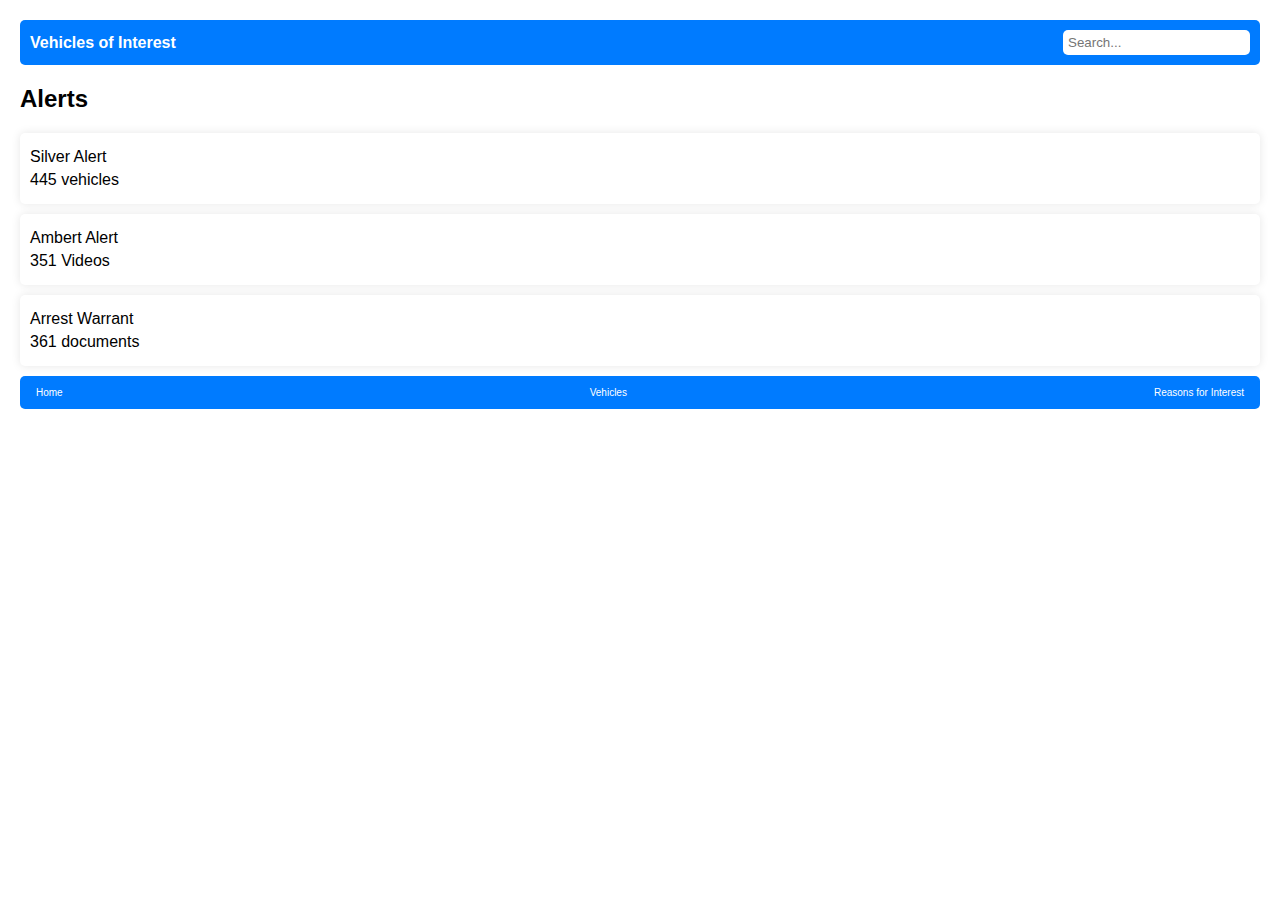
<file: index.html>
<!DOCTYPE html>
<html lang="en">
<head>
    <meta charset="UTF-8">
    <meta name="viewport" content="width=device-width, initial-scale=1.0">
    <title>Vehicles of Interest (VOI)</title>
    <link rel="stylesheet" href="styles.css">
</head>
<body>
  
    <!-- Home Screen -->
    <div id="home-screen" class="screen">
        <header>
            <h1>Vehicles of Interest</h1>
            <input type="text" placeholder="Search...">
        </header>
        <section>
            <h2>Alerts</h2>
            <div class="alert">
                <p>Silver Alert</p>
                <p>445 vehicles</p>
            </div>
            <div class="alert">
                <p>Ambert Alert</p>
                <p>351 Videos</p>
            </div>
            <div class="alert">
                <p>Arrest Warrant</p>
                <p>361 documents</p>
            </div>
        </section>
        <footer>
            <button onclick="location.href = 'landing.html';">  Home  </button>
            <button onclick="showScreen('vehicle-list')">Vehicles</button>
            <button onclick="showScreen('reasons-for-interest')">Reasons for Interest</button>
        </footer>
    </div>

    <!-- Vehicle List Screen -->
    <div id="vehicle-list" class="screen">
        <header>
            <h1>Vehicle List</h1>
            <!-- <input type="text" placeholder="Search..."> -->
            <button>Filter</button>
        </header>
        <section>
            <div class="vehicle">
                <p>License Plate: MD1234</p>
                <p>Make: Toyota</p>
                <p>Model: Camry</p>
                <button onclick="showScreen('vehicle-details')">Details</button>
            </div>
            <div class="vehicle">
                <p>License Plate: VA5678</p>
                <p>Make: Honda</p>
                <p>Model: Civic</p>
                <button onclick="showScreen('vehicle-details')">Details</button>
            </div>
            <div class="vehicle">
                <p>License Plate: NY9101</p>
                <p>Make: Ford</p>
                <p>Model: Escape</p>
                <button onclick="showScreen('vehicle-details')">Details</button>
            </div>
        </section>
        <footer>
            <button onclick="showScreen('home-screen')">Home</button>
            <button onclick="showScreen('vehicle-list')">Vehicles</button>
            <button onclick="showScreen('reasons-for-interest')">Reasons for Interest</button>
        </footer>
    </div>

    <!-- Vehicle Details Screen -->
    <div id="vehicle-details" class="screen">
        <header>
            <h1>Vehicle Details</h1>
            <button onclick="showScreen('vehicle-list')">Back</button>
        </header>
        <section>
            <div class="vehicle-info">
                <p>License Plate: MD1234</p>
                <p>Make: Toyota</p>
                <p>Model: Camry</p>
                <p>Year: 2018</p>
                <p>Color: Red</p>
                <p>Alert Type: Amber Alert</p>
            </div>
            <div class="owner-info">
                <p>Owner Name: John Doe</p>
                <p>Phone: 123-456-7890</p>
            </div>
        </section>
        <footer>
            <button onclick="showScreen('home-screen')">Home</button>
            <button onclick="showScreen('vehicle-list')">Vehicles</button>
            <button onclick="showScreen('reasons-for-interest')">Reasons for Interest</button>
        </footer>
    </div>

    <!-- Reasons for Interest Screen -->
    <div id="reasons-for-interest" class="screen">
        <header>
            <h1>Reasons for Interest</h1>
            <input type="text" placeholder="Search...">
        </header>
        <section>
            <div class="reason">
                <p>Reason: Silver Alert</p>
                <p>Description: Missing elder</p>
            </div>
            <div class="reason">
                <p>Reason: Amber Alert</p>
                <p>Description: Missing child</p>
            </div>
            <div class="reason">
                <p>Reason: Stolen</p>
                <p>Description: Stolen vehicle</p>
            </div>
            <div class="reason">
                <p>Reason: Arrest Warrant</p>
                <p>Description: Active arrest warrant</p>
            </div>
        </section>
        <footer>
            <button onclick="showScreen('home-screen')">Home</button>
            <button onclick="showScreen('vehicle-list')">Vehicles</button>
            <button onclick="showScreen('reasons-for-interest')">Reasons for Interest</button>
        </footer>
    </div>

    <script src="script.js"></script>
  
</body>
</html>
</file>
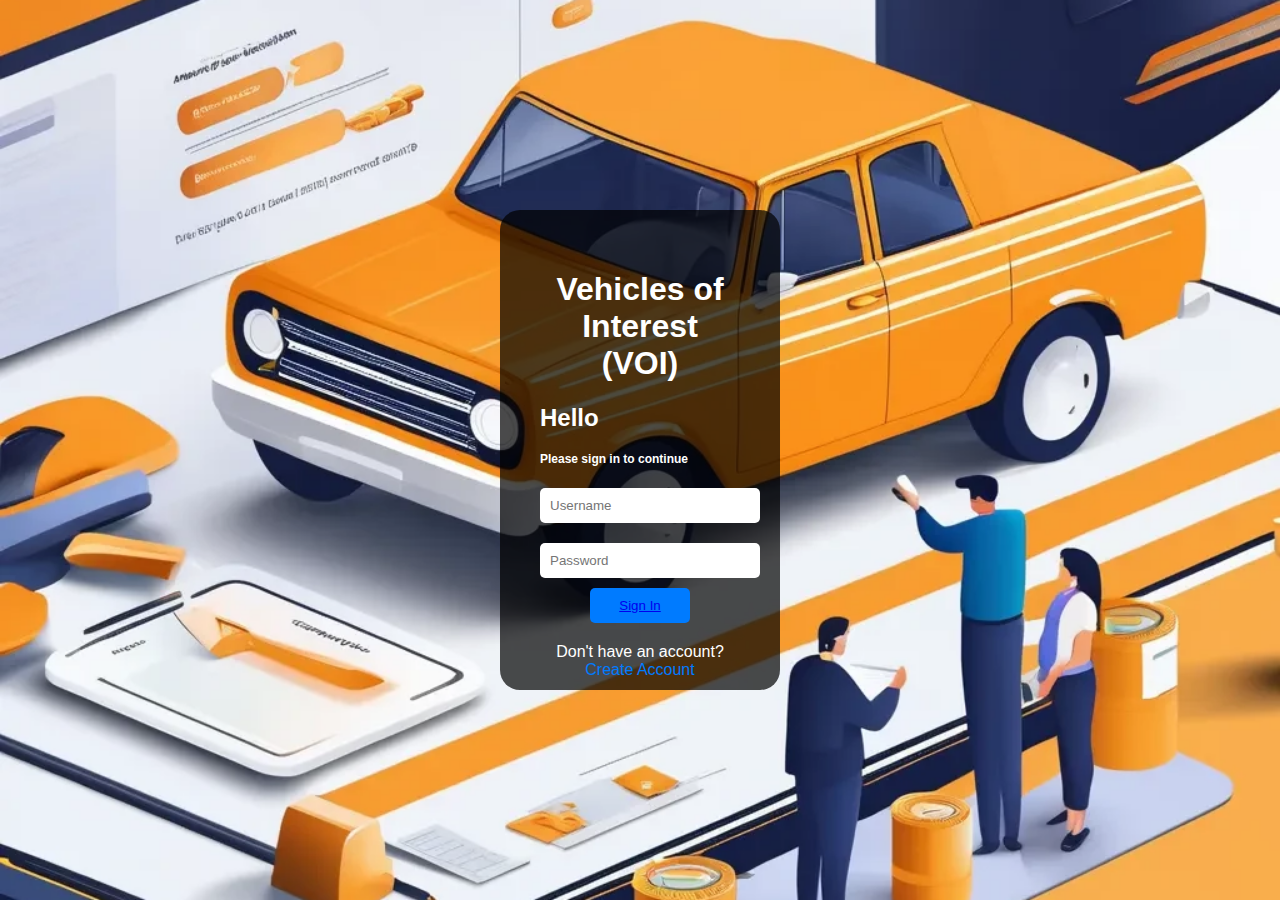
<file: landing.html>
<!DOCTYPE html>
<html lang="en">
<head>
    <meta charset="UTF-8">
    <meta name="viewport" content="width=device-width, initial-scale=1.0">
    <title>Landing Page</title>
    <link rel="stylesheet" href="styles.css">
</head>
<body>
    <div class="landing-container">
      
            
        
        <div class="form-container">
            <form>
                <h1>Vehicles of Interest (VOI) </h1>
         <h2> Hello </h2>
                <h3>Please sign in to continue</h3>
                <input type="text" placeholder="Username" required>
                <input type="password" placeholder="Password" required>
                <button type="button"> <a href="index.html">Sign In</a></button>
                <p>Don't have an account? <a href="index.html">Create Account</a></p>
            </form>
        </div>
    </div>
    <script src="script.js"></script>
</body>
</html>
</file>
<file: styles.css>
body {
    font-family: Arial, sans-serif;
    margin: 0;
    padding: 0;
    /*background-image: url('background.jpg');  Replace with your background image */
    
}

.screen {
    display: none;
    padding: 20px;
}

.screen.active {
    display: block;
}

header {
    background-color: #007bff;
    color: white;
    padding: 10px 10px;
    display: flex;
    justify-content: space-between;
    align-items: center;
    
    padding: 10px;
    margin-bottom: 10px;
    border-radius: 5px;


}

header h1 {
    margin: 0;
    font-size: 16px;
}

header input {
    padding: 5px;
    border-radius: 5px;
    border: none;
}

header button {
    padding: 5px 10px;
    border: none;
    background-color: #0056b3;
    color: white;
    border-radius: 5px;
    cursor: pointer;
}

section {
    margin-top: 20px;
}

.alert, .vehicle, .reason {
    background-color: white;
    padding: 10px;
    margin-bottom: 10px;
    border-radius: 5px;
    box-shadow: 0 0 10px rgba(0, 0, 0, 0.1);
}

.alert p, .vehicle p, .reason p {
    margin: 5px 0;
}

.vehicle button, .reason button {
    padding: 5px 10px;
    border: none;
    background-color: #007bff;
    color: white;
    border-radius: 5px;
    cursor: pointer;
}

footer {
  

    


    background-color: #007bff;
    color: white;
    padding: 10px ;
    display: flex;
    justify-content: space-between;
    align-items: center;
    
    padding: 10px 10px;
    margin-bottom: 10px;
    border-radius: 5px;
}

footer button {
    background: none;
    border: none;
    color: white;
    cursor: pointer;
    font-size: 10px;
}
body, html {
    height: 100%;
    margin: 0;
    font-family: Arial, sans-serif;
}

.landing-container {
    background-image: url('background.jpg'); /* Replace with your background image */
    height: 100%;
    background-position: center;
    background-repeat: no-repeat;
    background-size: cover;
    display: flex;
    flex-direction: column;
    justify-content: center;
    align-items: center;
    color: white;
    text-align: center;
}

header {
    margin-bottom: 20px;
}

header h1 {
    font-size:1em;
    margin: 0;
}

.form-container {
    background-color: rgba(0, 0, 0, 0.7);
    padding: 40px;
    border-radius: 20px;
    width: 200px;
    height: 400px;
    align-content: center;
}

form h2 {
    margin-bottom: 20px;
    text-align: left;
}

form h3 {
    font-size: 12px;
    text-align: left;
}

form input {
    width: 100%;
    padding: 10px;
    margin: 10px 0;
    border: none;
    border-radius: 5px;
}

form button {
    width: 100px;
    padding: 10px;
    background-color: #007bff;
    border: none;
    border-radius: 5px;
    color: white;
    cursor: pointer;
}

form button:hover {
    background-color: #0056b3;
}

form p {
    margin-top: 20px;
}

form p a {
    color: #007bff;
    text-decoration: none;
}

form p a:hover {
    text-decoration: underline;
}
</file>
